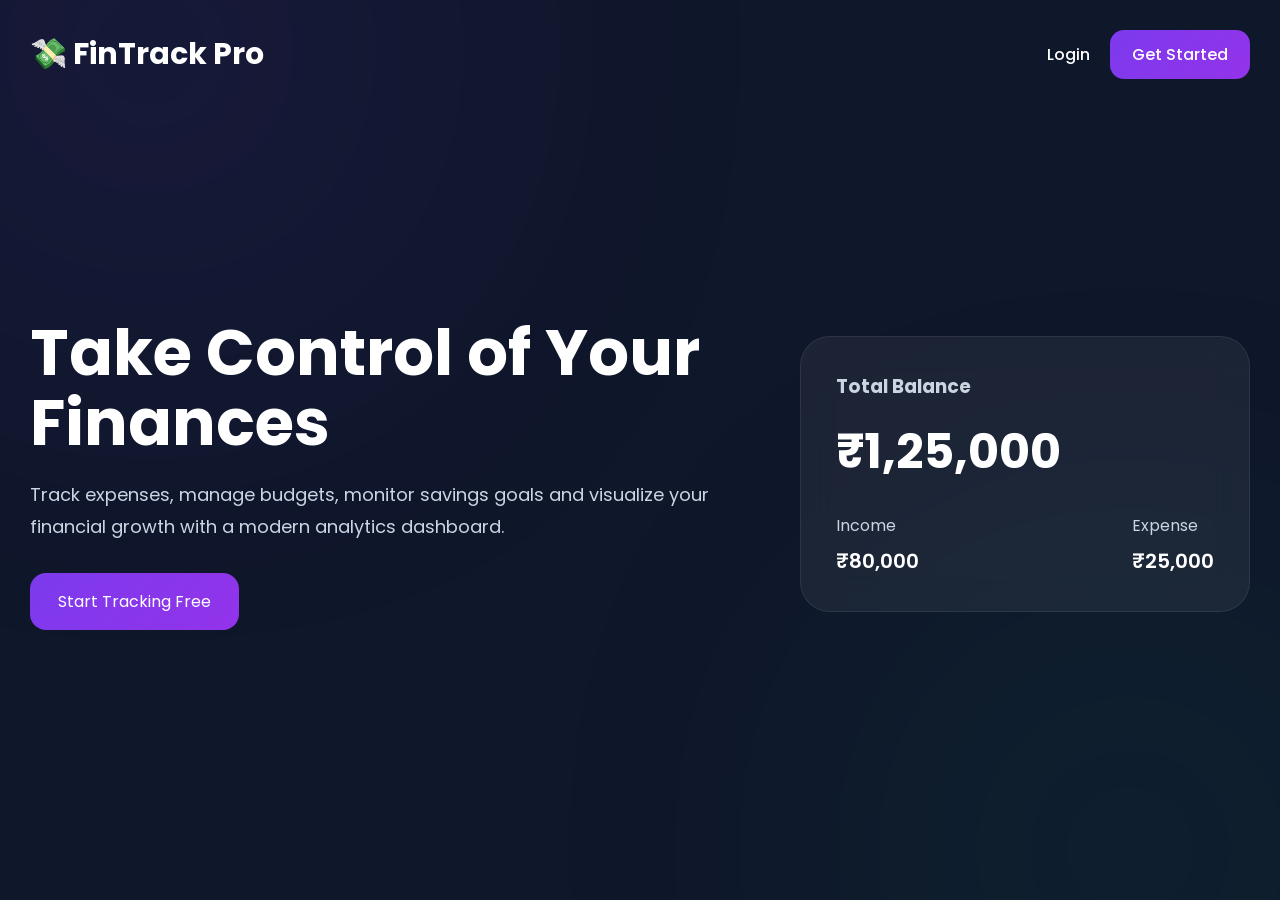
<file: finance-tracker-frontend/index.html>
<!DOCTYPE html>
<html lang="en">
<head>

<meta charset="UTF-8">
<meta name="viewport" content="width=device-width, initial-scale=1.0">

<title>FinTrack Pro</title>

<link rel="stylesheet" href="css/style.css">

</head>

<body>

<div class="landing-page">

<nav>

<h1>💸 FinTrack Pro</h1>

<div class="nav-links">

<a href="login.html">Login</a>

<a href="register.html" class="btn">
Get Started
</a>

</div>

</nav>

<div class="hero-section">

<div class="hero-text">

<h2>
Take Control of
Your Finances
</h2>

<p>
Track expenses, manage budgets,
monitor savings goals and visualize
your financial growth with a modern
analytics dashboard.
</p>

<a href="register.html" class="hero-btn">
Start Tracking Free
</a>

</div>

<div class="hero-card floating-card">

<h3>Total Balance</h3>

<h1>₹1,25,000</h1>

<div class="stats-row">

<div>

<p>Income</p>

<span>₹80,000</span>

</div>

<div>

<p>Expense</p>

<span>₹25,000</span>

</div>

</div>

</div>

</div>

</div>

</body>
</html>
</file>
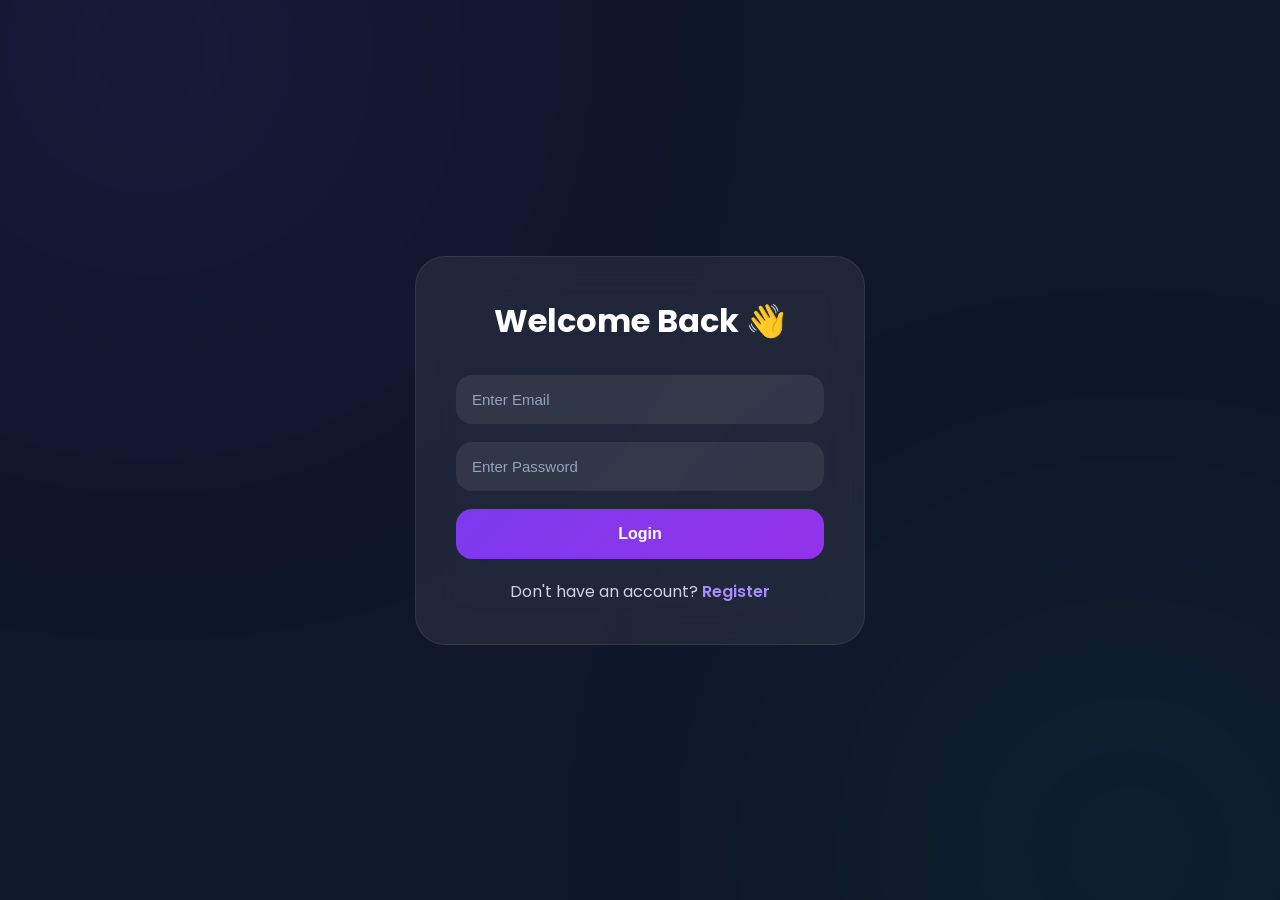
<file: finance-tracker-frontend/login.html>
<!DOCTYPE html>
<html lang="en">
<head>

<meta charset="UTF-8">
<meta name="viewport" content="width=device-width, initial-scale=1.0">

<title>Login</title>

<link rel="stylesheet" href="css/style.css">

</head>

<body>

<div class="auth-container">

<form
class="auth-card"
id="loginForm"
>

<h2>
Welcome Back 👋
</h2>

<input
type="email"
id="loginEmail"
placeholder="Enter Email"
required
>

<input
type="password"
id="loginPassword"
placeholder="Enter Password"
required
>

<button type="submit">
Login
</button>

<p>

Don't have an account?

<a href="register.html">
Register
</a>

</p>

</form>

</div>

<script src="js/auth.js"></script>

</body>
</html>
</file>
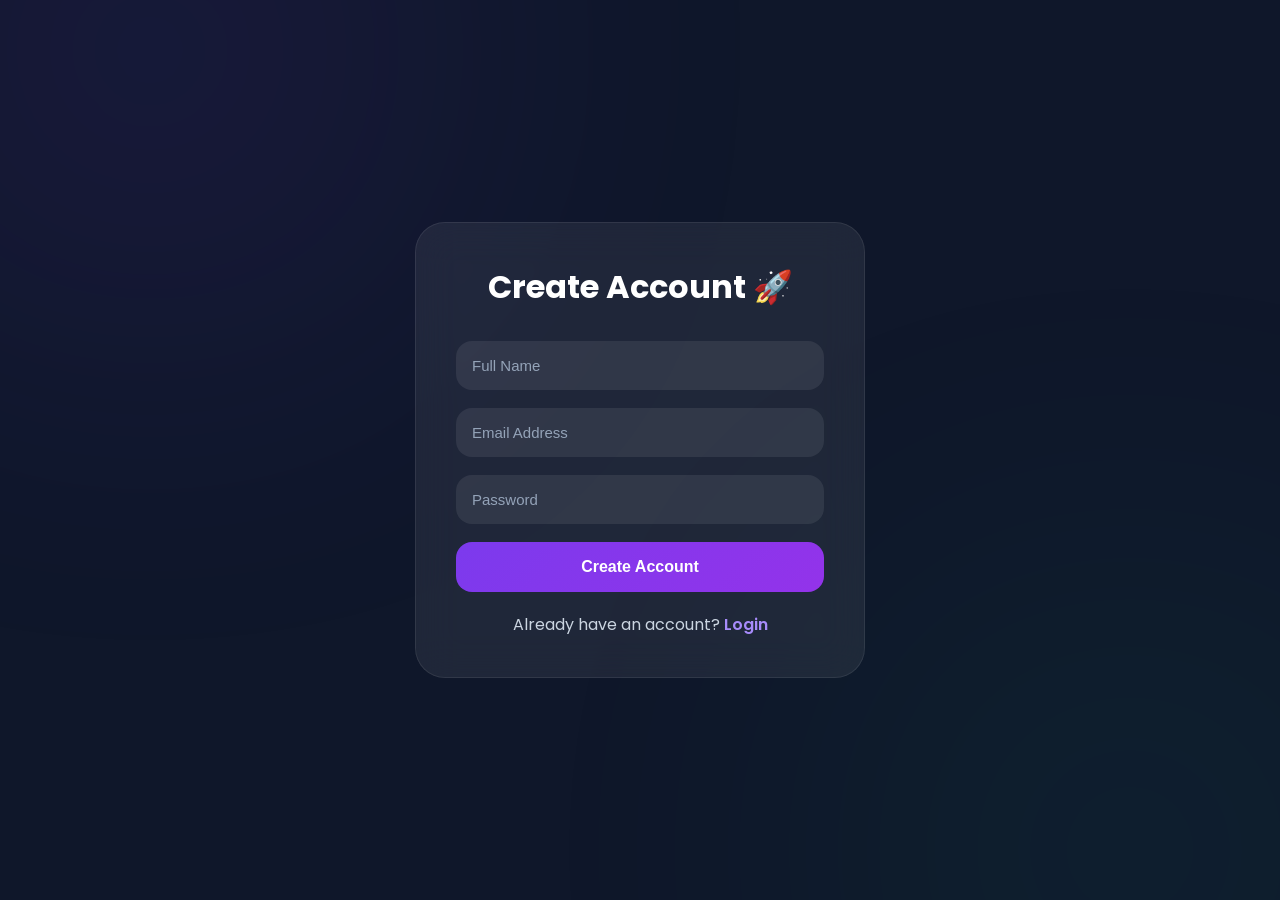
<file: finance-tracker-frontend/register.html>
<!DOCTYPE html>
<html lang="en">
<head>

<meta charset="UTF-8">
<meta name="viewport" content="width=device-width, initial-scale=1.0">

<title>Register</title>

<link rel="stylesheet" href="css/style.css">

</head>

<body>

<div class="auth-container">

<form
class="auth-card"
id="registerForm"
>

<h2>
Create Account 🚀
</h2>

<input
type="text"
id="name"
placeholder="Full Name"
required
>

<input
type="email"
id="email"
placeholder="Email Address"
required
>

<input
type="password"
id="password"
placeholder="Password"
required
>

<button type="submit">
Create Account
</button>

<p>

Already have an account?

<a href="login.html">
Login
</a>

</p>

</form>

</div>

<script src="js/auth.js"></script>

</body>
</html>
</file>
<file: finance-tracker-frontend/css/style.css>
@import url('https://fonts.googleapis.com/css2?family=Poppins:wght@300;400;500;600;700;800&display=swap');

/* =========================
   RESET
========================= */

*{
    margin:0;
    padding:0;
    box-sizing:border-box;
}

html{
    scroll-behavior:smooth;
}

body{
    font-family:'Poppins',sans-serif;
    background:#0f172a;
    color:#fff;
    min-height:100vh;
    overflow-x:hidden;
}

/* =========================
   BACKGROUND
========================= */

body::before{
    content:"";
    position:fixed;
    width:500px;
    height:500px;
    border-radius:50%;
    background:#7c3aed;
    filter:blur(180px);
    opacity:.15;
    top:-200px;
    left:-100px;
    z-index:-1;
}

body::after{
    content:"";
    position:fixed;
    width:500px;
    height:500px;
    border-radius:50%;
    background:#10b981;
    filter:blur(180px);
    opacity:.10;
    bottom:-200px;
    right:-100px;
    z-index:-1;
}

/* =========================
   APP CONTAINER
========================= */

.app-container{
    width:100%;
    max-width:1400px;
    margin:auto;
    padding:30px;
}

/* =========================
   TOPBAR
========================= */

.topbar{
    display:flex;
    justify-content:space-between;
    align-items:center;
    gap:20px;
    margin-bottom:30px;
}

.topbar-left{
    display:flex;
    align-items:center;
    gap:25px;
}

.logo{
    font-size:28px;
    font-weight:700;
}

.welcome-text h2{
    font-size:24px;
    font-weight:600;
    margin-bottom:4px;
}

.welcome-text p{
    color:#cbd5e1;
    font-size:14px;
}

.topbar-right{
    display:flex;
    align-items:center;
    gap:15px;
}

/* =========================
   SEARCH
========================= */

.search-box{
    position:relative;
}

.search-box input{
    width:280px;
    padding:14px 18px;
    border:none;
    outline:none;
    border-radius:16px;
    background:rgba(255,255,255,.08);
    color:white;
    font-size:14px;
    backdrop-filter:blur(15px);
}

.search-box input::placeholder{
    color:#94a3b8;
}

/* =========================
   PROFILE
========================= */

.profile-box img{
    width:52px;
    height:52px;
    border-radius:50%;
    border:3px solid #7c3aed;
}

.notification-btn{
    width:52px;
    height:52px;
    border:none;
    border-radius:16px;
    cursor:pointer;
    font-size:18px;
    background:rgba(255,255,255,.08);
    color:white;
    transition:.3s;
}

.notification-btn:hover{
    transform:translateY(-3px);
}

/* =========================
   HERO BALANCE
========================= */

.hero-balance{
    background:
    linear-gradient(
    135deg,
    #7c3aed,
    #9333ea
    );

    border-radius:30px;
    padding:40px;
    margin-bottom:25px;

    position:relative;
    overflow:hidden;
}

.hero-content span{
    color:#e9d5ff;
    font-size:15px;
}

.hero-content h1{
    font-size:56px;
    margin-top:10px;
    margin-bottom:10px;
}

.hero-content p{
    color:#ede9fe;
}

/* =========================
   KPI CARDS
========================= */

.stats-grid{
    display:grid;
    grid-template-columns:
    repeat(3,minmax(250px,1fr));
    gap:20px;
    margin-bottom:25px;
}

.stat-card{
    padding:24px;
    border-radius:28px;

    display:flex;
    justify-content:space-between;
    align-items:center;

    transition:.3s;
}

.stat-card:hover{
    transform:
    translateY(-6px);
}

.card-icon{
    font-size:38px;
}

.stat-card p{
    margin-bottom:10px;
    font-size:14px;
}

.stat-card h2{
    font-size:30px;
}

.income-card{
    background:
    linear-gradient(
    135deg,
    #059669,
    #10b981
    );
}

.expense-card{
    background:
    linear-gradient(
    135deg,
    #dc2626,
    #ef4444
    );
}

.savings-card{
    background:
    linear-gradient(
    135deg,
    #2563eb,
    #3b82f6
    );
}

/* =========================
   MAIN GRID
========================= */

.dashboard-grid{
    display:grid;
    grid-template-columns:
    2fr 1fr;
    gap:24px;
}

.left-column,
.right-column{
    display:flex;
    flex-direction:column;
    gap:24px;
}

/* =========================
   GLASS CARD
========================= */

.glass-card{
    background:
    rgba(255,255,255,.06);

    border:
    1px solid
    rgba(255,255,255,.08);

    backdrop-filter:
    blur(18px);

    border-radius:28px;

    padding:24px;
}

/* =========================
   CARD HEADER
========================= */

.card-header{
    margin-bottom:20px;
}

.card-header h3{
    font-size:20px;
    font-weight:600;
}
/* =========================
   ANALYTICS CARD
========================= */

.analytics-card{
    min-height:450px;
}

.analytics-card canvas{
    width:100% !important;
    height:350px !important;
}

/* =========================
   TRANSACTION LIST
========================= */

.transaction-list-card{
    min-height:350px;
}

#transactions{
    display:flex;
    flex-direction:column;
    gap:14px;
}

.transaction-item{

    background:
    rgba(255,255,255,.05);

    border:
    1px solid
    rgba(255,255,255,.06);

    border-radius:18px;

    padding:18px;

    display:flex;
    justify-content:space-between;
    align-items:center;

    transition:.3s;
}

.transaction-item:hover{

    transform:translateX(6px);

    background:
    rgba(255,255,255,.08);
}

.transaction-info h4{

    font-size:15px;
    font-weight:600;
    margin-bottom:5px;
}

.transaction-info p{

    color:#94a3b8;
    font-size:13px;
}

.transaction-actions{

    display:flex;
    align-items:center;
    gap:15px;
}

.transaction-actions span{

    font-weight:600;
    font-size:15px;
}

.income-text{
    color:#10b981;
}

.expense-text{
    color:#ef4444;
}

.transaction-actions button{

    border:none;

    background:
    #ef4444;

    color:white;

    padding:
    8px 14px;

    border-radius:
    12px;

    cursor:pointer;

    transition:.3s;
}

.transaction-actions button:hover{

    transform:scale(1.05);
}

/* =========================
   TRANSACTION FORM
========================= */

.transaction-form{

    display:flex;
    flex-direction:column;
    gap:14px;
}

.transaction-form input,
.transaction-form select{

    width:100%;

    padding:15px;

    border:none;

    outline:none;

    border-radius:16px;

    background:
    rgba(255,255,255,.08);

    color:white;

    font-size:14px;
}

.transaction-form input::placeholder{

    color:#94a3b8;
}

.transaction-form select option{

    color:black;
}

.transaction-form button{

    border:none;

    padding:15px;

    border-radius:16px;

    cursor:pointer;

    color:white;

    font-weight:600;

    background:
    linear-gradient(
    135deg,
    #7c3aed,
    #9333ea
    );

    transition:.3s;
}

.transaction-form button:hover{

    transform:translateY(-3px);

    box-shadow:
    0 10px 25px
    rgba(124,58,237,.35);
}

/* =========================
   PROGRESS BAR
========================= */

.progress-bar{

    width:100%;

    height:12px;

    background:
    rgba(255,255,255,.08);

    border-radius:100px;

    overflow:hidden;

    margin-top:18px;
    margin-bottom:12px;
}

.progress-fill{

    height:100%;

    border-radius:100px;

    background:
    linear-gradient(
    135deg,
    #10b981,
    #34d399
    );
}

.progress-fill.purple{

    background:
    linear-gradient(
    135deg,
    #7c3aed,
    #9333ea
    );
}

/* =========================
   GOAL / BUDGET TEXT
========================= */

.glass-card h2{

    font-size:30px;
    margin-top:5px;
    margin-bottom:10px;
}

.glass-card p{

    color:#cbd5e1;
    font-size:14px;
}

/* =========================
   INSIGHTS
========================= */

.insights{

    list-style:none;

    display:flex;
    flex-direction:column;
    gap:15px;
}

.insights li{

    padding:14px;

    border-radius:14px;

    background:
    rgba(255,255,255,.05);

    color:#e2e8f0;

    transition:.3s;
}

.insights li:hover{

    transform:translateX(5px);

    background:
    rgba(255,255,255,.08);
}

/* =========================
   ACTION BAR
========================= */

.action-bar{

    margin-top:25px;

    display:grid;

    grid-template-columns:
    repeat(4,1fr);

    gap:15px;
}

.action-bar button{

    border:none;

    padding:16px;

    border-radius:18px;

    cursor:pointer;

    color:white;

    font-weight:600;

    background:
    rgba(255,255,255,.08);

    backdrop-filter:blur(18px);

    transition:.3s;
}

.action-bar button:hover{

    transform:
    translateY(-4px);

    background:
    rgba(255,255,255,.12);
}

/* =========================
   SCROLLBAR
========================= */

::-webkit-scrollbar{

    width:10px;
}

::-webkit-scrollbar-track{

    background:#0f172a;
}

::-webkit-scrollbar-thumb{

    background:#7c3aed;

    border-radius:20px;
}

::-webkit-scrollbar-thumb:hover{

    background:#9333ea;
}

/* =========================
   ANIMATIONS
========================= */

@keyframes fadeUp{

    from{

        opacity:0;

        transform:
        translateY(40px);
    }

    to{

        opacity:1;

        transform:
        translateY(0);
    }
}

@keyframes fadeDown{

    from{

        opacity:0;

        transform:
        translateY(-40px);
    }

    to{

        opacity:1;

        transform:
        translateY(0);
    }
}

@keyframes zoomIn{

    from{

        opacity:0;

        transform:
        scale(.9);
    }

    to{

        opacity:1;

        transform:
        scale(1);
    }
}

.topbar{
    animation:fadeDown .7s ease;
}

.hero-balance{
    animation:zoomIn .8s ease;
}

.stat-card{
    animation:fadeUp .8s ease;
}

.glass-card{
    animation:fadeUp .8s ease;
}

/* =========================
   RESPONSIVE
========================= */

@media(max-width:1200px){

    .dashboard-grid{

        grid-template-columns:
        1fr;
    }

    .right-column{

        order:-1;
    }
}

@media(max-width:900px){

    .app-container{

        padding:18px;
    }

    .topbar{

        flex-direction:column;
        align-items:flex-start;
    }

    .topbar-right{

        width:100%;
        flex-wrap:wrap;
    }

    .search-box{

        width:100%;
    }

    .search-box input{

        width:100%;
    }

    .stats-grid{

        grid-template-columns:
        1fr;
    }

    .action-bar{

        grid-template-columns:
        repeat(2,1fr);
    }

    .hero-content h1{

        font-size:40px;
    }
}

@media(max-width:600px){

    .transaction-item{

        flex-direction:column;
        align-items:flex-start;
        gap:12px;
    }

    .transaction-actions{

        width:100%;
        justify-content:space-between;
    }

    .action-bar{

        grid-template-columns:
        1fr;
    }

    .welcome-text h2{

        font-size:20px;
    }

    .logo{

        font-size:22px;
    }

    .hero-content h1{

        font-size:32px;
    }
}
/* =========================
   LANDING PAGE
========================= */

.landing-page{
    min-height:100vh;
    padding:30px;
}

nav{
    display:flex;
    justify-content:space-between;
    align-items:center;
    margin-bottom:80px;
}

nav h1{
    font-size:30px;
    font-weight:700;
}

.nav-links{
    display:flex;
    align-items:center;
    gap:20px;
}

.nav-links a{
    text-decoration:none;
    color:white;
    font-weight:500;
}

.btn{
    background:linear-gradient(
    135deg,
    #7c3aed,
    #9333ea
    );

    padding:12px 22px;

    border-radius:14px;
}

.hero-section{

    display:grid;

    grid-template-columns:
    1fr 450px;

    align-items:center;

    gap:60px;

    min-height:70vh;
}

.hero-text h2{

    font-size:64px;

    line-height:1.1;

    margin-bottom:20px;
}

.hero-text p{

    color:#cbd5e1;

    font-size:18px;

    line-height:1.8;

    margin-bottom:30px;
}

.hero-btn{

    display:inline-block;

    text-decoration:none;

    color:white;

    padding:16px 28px;

    border-radius:16px;

    background:linear-gradient(
    135deg,
    #7c3aed,
    #9333ea
    );
}

.hero-card{

    background:
    rgba(255,255,255,.06);

    backdrop-filter:blur(18px);

    border:
    1px solid rgba(255,255,255,.08);

    padding:35px;

    border-radius:30px;
}

.hero-card h3{

    color:#cbd5e1;

    margin-bottom:15px;
}

.hero-card h1{

    font-size:48px;

    margin-bottom:25px;
}

.stats-row{

    display:flex;

    justify-content:space-between;
}

.stats-row p{

    color:#cbd5e1;

    margin-bottom:8px;
}

.stats-row span{

    font-size:20px;

    font-weight:600;
}

.floating-card{

    animation:
    floatCard 4s ease-in-out infinite;
}

@keyframes floatCard{

    0%{
        transform:translateY(0);
    }

    50%{
        transform:translateY(-12px);
    }

    100%{
        transform:translateY(0);
    }
}

/* =========================
   AUTH PAGES
========================= */

.auth-container{

    min-height:100vh;

    display:flex;

    justify-content:center;

    align-items:center;

    padding:20px;
}

.auth-card{

    width:100%;
    max-width:450px;

    background:
    rgba(255,255,255,.07);

    border:
    1px solid rgba(255,255,255,.08);

    backdrop-filter:blur(20px);

    border-radius:30px;

    padding:40px;
}

.auth-card h2{

    text-align:center;

    margin-bottom:30px;

    font-size:32px;
}

.auth-card input{

    width:100%;

    padding:16px;

    margin-bottom:18px;

    border:none;

    outline:none;

    border-radius:16px;

    background:
    rgba(255,255,255,.08);

    color:white;

    font-size:15px;
}

.auth-card input::placeholder{

    color:#94a3b8;
}

.auth-card button{

    width:100%;

    padding:16px;

    border:none;

    cursor:pointer;

    border-radius:16px;

    color:white;

    font-size:16px;

    font-weight:600;

    background:
    linear-gradient(
    135deg,
    #7c3aed,
    #9333ea
    );

    transition:.3s;
}

.auth-card button:hover{

    transform:translateY(-3px);
}

.auth-card p{

    margin-top:20px;

    text-align:center;

    color:#cbd5e1;
}

.auth-card a{

    color:#a78bfa;

    text-decoration:none;

    font-weight:600;
}

/* =========================
   LANDING RESPONSIVE
========================= */

@media(max-width:1000px){

    .hero-section{

        grid-template-columns:
        1fr;

        text-align:center;
    }

    .hero-card{

        max-width:500px;

        margin:auto;
    }

    .hero-text h2{

        font-size:48px;
    }
}

@media(max-width:600px){

    nav{

        flex-direction:column;

        gap:20px;
    }

    .hero-text h2{

        font-size:36px;
    }

    .hero-text p{

        font-size:16px;
    }

    .auth-card{

        padding:25px;
    }

    .auth-card h2{

        font-size:26px;
    }
}
.overview-grid{
    display:grid;
    grid-template-columns:repeat(3,1fr);
    gap:20px;
}

.overview-grid div{
    padding:20px;
    background:rgba(255,255,255,.05);
    border-radius:18px;
    text-align:center;
}
</file>
